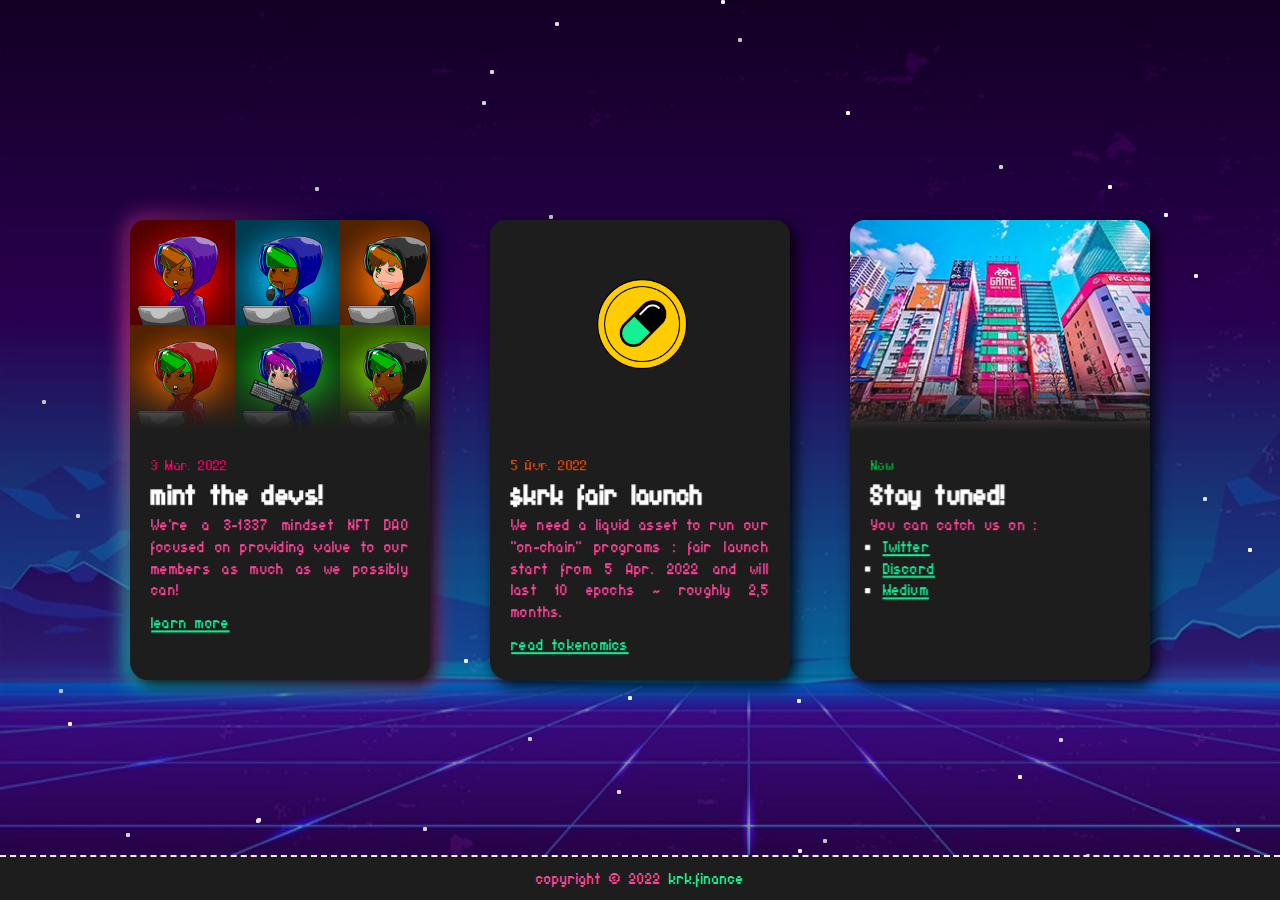
<file: index.html>
<!DOCTYPE html>
<html>
  <head>
    <meta charset="UTF-8" />
    <link rel="stylesheet" type="text/css" href="../assets/css/styles.css" />
  </head>
  <body>
    <div class="card rgb">
      <div class="card-image"></div>
      <div class="card-text">
        <span class="date">3 Mar. 2022</span>
        <h2>mint the devs!</h2>
        <p>
          We're a 3-1337 mindset NFT DAO focused on providing value to our
          members as much as we possibly can!<br />
        </p>
        <div class="learn-more">
          <a href="#" class="learn-link">learn more</a>
        </div>
      </div>
    </div>
    <div class="card">
      <div class="card-image card2"></div>
      <div class="card-text card2">
        <span class="date">5 Avr. 2022</span>
        <h2>$krk fair launch</h2>
        <p>
          We need a liquid asset to run our "on-chain" programs : fair launch
          start from 5 Apr. 2022 and will last 10 epochs ~ roughly 2,5 months.
        </p>
        <div class="learn-more">
          <a href="#" class="learn-link">read tokenomics</a>
        </div>
      </div>
    </div>
    <div class="card">
      <div class="card-image card3"></div>
      <div class="card-text card3">
        <span class="date">Now</span>
        <h2>Stay tuned!</h2>
        <p>
          You can catch us on :
          <ul>
            <li>
          <a href="http://">Twitter</a>

            </li>
            <li>
          <a href="http://">Discord</a>

            </li>
            <li>
          <a href="http://">Medium</a>
            </li>
          </ul>
        </p>
      </div>
    </div>
    <footer>
      <div class="social-medias">
        <div class="img">
          <a href="http://"></a>
        </div>
        <div class="img">
          <a href="http://"></a>
        </div>
        <div class="img">
          <a href="http://"></a>
        </div>
      </div>
      <div id="copy">
        <span>copyright &copy; 2022 <a href="http://">krk.finance</a></span>
      </div>
    </footer>
    <div class="bg"></div>

    <div class="star-field">
    <div class="layer"></div>
    <div class="layer"></div>
    <div class="layer"></div>
    <script src="/assets/js/vanilla-tilt.min.js"></script>
    <script>
      VanillaTilt.init(document.querySelectorAll(".card"), {
        glare: true,
        reverse: true,
        "max-glare": 0.15,
      });
    </script>
  </body>
</html>
</file>
<file: assets/css/styles.css>
@font-face {
  font-family: "pixel high";
  src: url("../../assets/font/pixelhigh-webfont.woff2") format("woff2"),
    url("../..assets/font/pixelhigh-webfont.woff") format("woff");
  font-weight: normal;
  font-style: normal;
}

@font-face {
  font-family: "pixel mid";
  src: url("../../assets/font/pixelmiddle-webfont.woff2") format("woff2"),
    url("../../assets/font/pixelmiddle-webfont.woff") format("woff");
  font-weight: normal;
  font-style: normal;
}

@font-face {
  font-family: "pixel small";
  src: url("../../assets/font/pixelsmall-webfont.woff2") format("woff2"),
    url("../../assets/font/pixelsmall-webfont.woff") format("woff");
  font-weight: normal;
  font-style: normal;
}

@font-face {
  font-family: "pixel small v2";
  src: url("../../assets/font/pixelsmall_v2-webfont.woff2") format("woff2"),
    url("../../assets/font/pixelsmall_v2-webfont.woff") format("woff");
  font-weight: normal;
  font-style: normal;
}

*,
*::before,
*::after {
  margin: 0;
  box-sizing: border-box;
}

a,
a:visited {
  color: #14f195;
}

body {
  width: 100vw;
  height: 100vh;
  display: flex;
  align-items: center;
  justify-content: center;
  background: url("../../assets/img/background.jpg");
  background-size: cover;
  overflow: hidden;
}
.card {
  display: grid;
  grid-template-columns: 300px;
  grid-template-rows: 210px 250px;
  grid-template-areas: "image" "text";
  border-radius: 18px;
  background: #1d1d1d;
  color: white;
  box-shadow: 5px 5px 15px rgba(0, 0, 0, 0.9);
  font-family: "pixel small v2";
  text-align: justify;
  cursor: pointer;
  margin: 30px;
  transform-style: preserve-3d;
  transform: perspective(1000px);
}
.rgb::after {
  content: "";
  background: linear-gradient(
      45deg,
      #00ffd2 0%,
      #ff4499 25%,
      #0a0047 50%,
      #004687 75%,
      #14f195 100%
    )
    repeat 0% 0% / 300% 100%;
  position: absolute;
  inset: -3px;
  border-radius: 16px;
  filter: blur(11px);
  transform: translateZ(-1px); /*or z-index */
  animation: rgb 1s linear infinite;
}
@keyframes rgb {
  0% {
    background-position: 0% 50%;
  }
  50% {
    background-position: 100% 50%;
  }
  100% {
    background-position: 0% 50%;
  }
}
.js-tilt-glare {
  border-radius: 18px;
}
.card-image {
  grid-area: image;
  background: linear-gradient(#fff0 0%, #fff0 70%, #1d1d1d 100%),
    url("../../assets/img/preview.png");
  border-top-left-radius: 15px;
  border-top-right-radius: 15px;
  background-size: cover;
}

.card-text {
  grid-area: text;
  margin: 25px;
  transform: translateZ(30px);
}
.card-text .date {
  color: rgb(255, 7, 110);
  font-size: 22px;
}
.card-text p {
  color: #ff4499;
  font-size: 24px;
  font-weight: 300;
}
.card-text h2 {
  margin-top: 0px;
  font-size: 42px;
}

.card-text .learn-more {
  text-align: left;
  margin-top: 11px;
  font-size: 24px;
}

.card-text ul {
  padding: 0 11px;
  list-style: square;
  width: 100%;
  font-size: 24px;
}

/*card2*/
.card-image.card2 {
  background: url("../../assets/img/coin.png");
  background-size: cover;
}
.card-text.card2 .date {
  color: rgb(255, 77, 7);
}
.card-stats.card2 .border {
  border-left: 1px solid rgb(185, 67, 20);
  border-right: 1px solid rgb(185, 67, 20);
}
.card-stats.card2 {
  background: rgb(255, 77, 7);
}
/*card3*/
.card-image.card3 {
  background: linear-gradient(#fff0 0%, #fff0 70%, #1d1d1d 100%),
    url("../../assets/img/img3.jpg");
  background-size: cover;
}
.card-text.card3 .date {
  color: rgb(0, 189, 63);
}
.card-stats.card3 .border {
  border-left: 1px solid rgb(14, 122, 50);
  border-right: 1px solid rgb(14, 122, 50);
}
.card-stats.card3 {
  background: rgb(0, 189, 63);
}

footer {
  background: #1d1d1d;
  position: absolute;
  bottom: 0;
  width: 100%;
  height: 5vh;
  text-align: center;
  font-family: "pixel small v2";
  border-top: 2px dashed #eee;
}

footer > div#copy {
  margin-top: 11px;
}

footer > div#copy > span {
  font-size: 24px;
  color: #ff4499;
}

footer > div#copy > span > a {
  text-decoration: none;
  color: #14f195;
}

.bg {
  background: url("../../assets/img/background.jpg") no-repeat;
  background-size: cover;
  height: 100%;
  width: 100%;
  position: fixed;
  top: 0;
  left: 0;
  z-index: -3;
}
.bg:before {
  content: "";
  width: 100%;
  height: 100%;
  background: #000;
  position: fixed;
  z-index: -1;
  top: 0;
  left: 0;
  opacity: 0.3;
}
@keyframes sf-fly-by-1 {
  from {
    transform: translateZ(-600px);
    opacity: 0.5;
  }
  to {
    transform: translateZ(0);
    opacity: 0.5;
  }
}
@keyframes sf-fly-by-2 {
  from {
    transform: translateZ(-1200px);
    opacity: 0.5;
  }
  to {
    transform: translateZ(-600px);
    opacity: 0.5;
  }
}
@keyframes sf-fly-by-3 {
  from {
    transform: translateZ(-1800px);
    opacity: 0.5;
  }
  to {
    transform: translateZ(-1200px);
    opacity: 0.5;
  }
}
.star-field {
  position: fixed;
  top: 0;
  left: 0;
  width: 100%;
  height: 100%;
  perspective: 600px;
  -webkit-perspective: 600px;
  z-index: -1;
}
.star-field .layer {
  box-shadow: -411px -476px #cccccc, 777px -407px #d4d4d4, -387px -477px #fcfcfc,
    -91px -235px #d4d4d4, 491px -460px #f7f7f7, 892px -128px #f7f7f7,
    758px -277px #ededed, 596px 378px #cccccc, 647px 423px whitesmoke,
    183px 389px #c7c7c7, 524px -237px #f0f0f0, 679px -535px #e3e3e3,
    158px 399px #ededed, 157px 249px #ededed, 81px -450px #ebebeb,
    719px -360px #c2c2c2, -499px 473px #e8e8e8, -158px -349px #d4d4d4,
    870px -134px #cfcfcf, 446px 404px #c2c2c2, 440px 490px #d4d4d4,
    414px 507px #e6e6e6, -12px 246px #fcfcfc, -384px 369px #e3e3e3,
    641px -413px #fcfcfc, 822px 516px #dbdbdb, 449px 132px #c2c2c2,
    727px 146px #f7f7f7, -315px -488px #e6e6e6, 952px -70px #e3e3e3,
    -869px -29px #dbdbdb, 502px 80px #dedede, 764px 342px #e0e0e0,
    -150px -380px #dbdbdb, 654px -426px #e3e3e3, -325px -263px #c2c2c2,
    755px -447px #c7c7c7, 729px -177px #c2c2c2, -682px -391px #e6e6e6,
    554px -176px #ededed, -85px -428px #d9d9d9, 714px 55px #e8e8e8,
    359px -285px #cfcfcf, -362px -508px #dedede, 468px -265px #fcfcfc,
    74px -500px #c7c7c7, -514px 383px #dbdbdb, 730px -92px #cfcfcf,
    -112px 287px #c9c9c9, -853px 79px #d6d6d6, 828px 475px #d6d6d6,
    -681px 13px #fafafa, -176px 209px #f0f0f0, 758px 457px #fafafa,
    -383px -454px #ededed, 813px 179px #d1d1d1, 608px 98px whitesmoke,
    -860px -65px #c4c4c4, -572px 272px #f7f7f7, 459px 533px #fcfcfc,
    624px -481px #e6e6e6, 790px 477px #dedede, 731px -403px #ededed,
    70px -534px #cccccc, -23px 510px #cfcfcf, -652px -237px whitesmoke,
    -690px 367px #d1d1d1, 810px 536px #d1d1d1, 774px 293px #c9c9c9,
    -362px 97px #c2c2c2, 563px 47px #dedede, 313px 475px #e0e0e0,
    839px -491px #e3e3e3, -217px 377px #d4d4d4, -581px 239px #c2c2c2,
    -857px 72px #cccccc, -23px 340px #dedede, -837px 246px white,
    170px -502px #cfcfcf, 822px -443px #e0e0e0, 795px 497px #e0e0e0,
    -814px -337px #cfcfcf, 206px -339px #f2f2f2, -779px 108px #e6e6e6,
    808px 2px #d4d4d4, 665px 41px #d4d4d4, -564px 64px #cccccc,
    -380px 74px #cfcfcf, -369px -60px #f7f7f7, 47px -495px #e3e3e3,
    -383px 368px #f7f7f7, 419px 288px #d1d1d1, -598px -50px #c2c2c2,
    -833px 187px #c4c4c4, 378px 325px whitesmoke, -703px 375px #d6d6d6,
    392px 520px #d9d9d9, -492px -60px #c4c4c4, 759px 288px #ebebeb,
    98px -412px #c4c4c4, -911px -277px #c9c9c9;
  transform-style: preserve-3d;
  position: absolute;
  top: 50%;
  left: 50%;
  height: 4px;
  width: 4px;
  border-radius: 2px;
}
.star-field .layer:nth-child(1) {
  animation: sf-fly-by-1 10s linear infinite;
}
.star-field .layer:nth-child(2) {
  animation: sf-fly-by-2 10s linear infinite;
}
.star-field .layer:nth-child(3) {
  animation: sf-fly-by-3 10s linear infinite;
}
</file>
